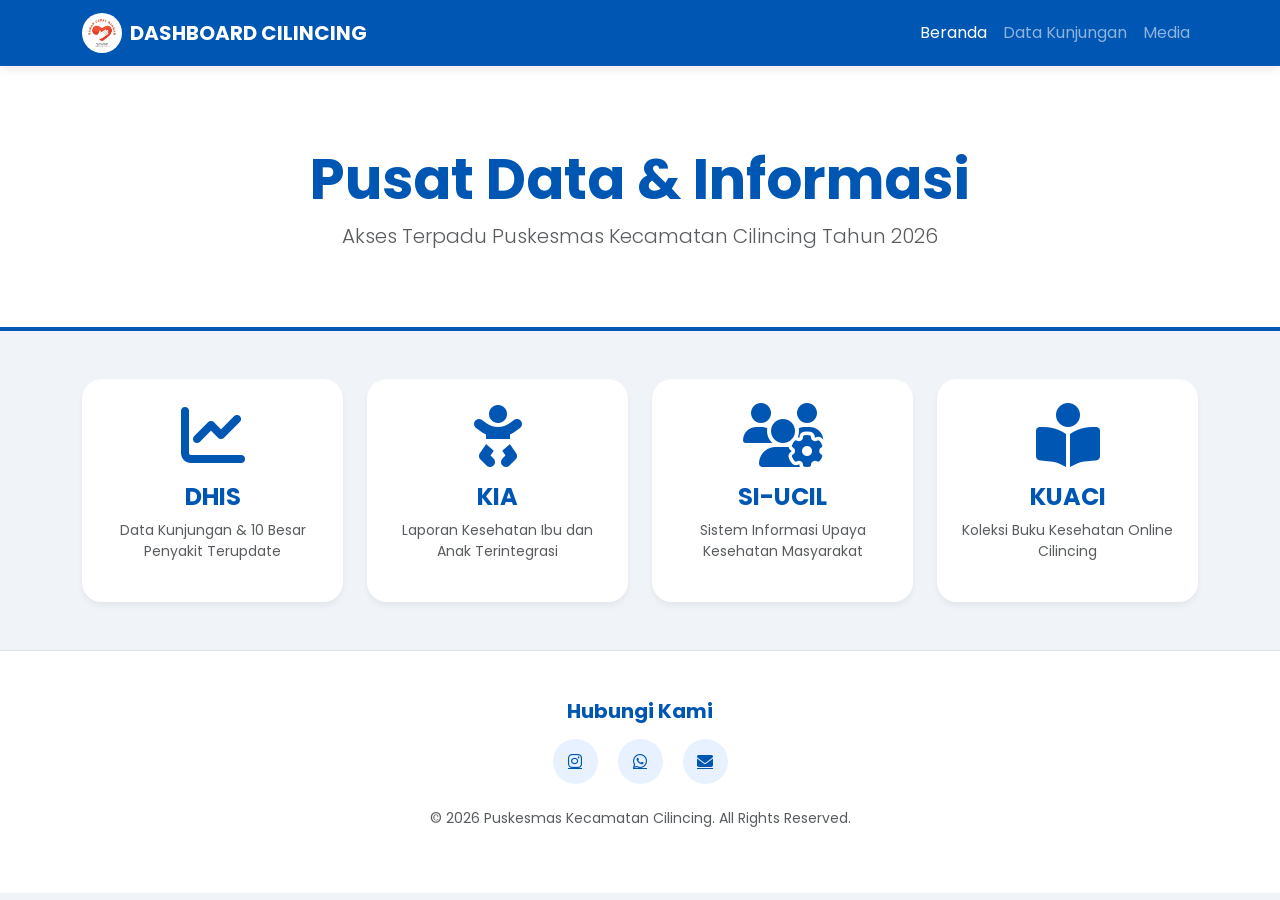
<file: index.html>
<!DOCTYPE html>
<html lang="id">
<head>
    <meta charset="UTF-8">
    <meta name="viewport" content="width=device-width, initial-scale=1.0">
    <title>Pusat Data Puskesmas Cilincing</title>
    <link href="https://cdn.jsdelivr.net/npm/bootstrap@5.3.0/dist/css/bootstrap.min.css" rel="stylesheet">
    <link href="https://fonts.googleapis.com/css2?family=Poppins:wght@300;400;600;700&display=swap" rel="stylesheet">
    <link rel="stylesheet" href="https://cdnjs.cloudflare.com/ajax/libs/font-awesome/6.4.0/css/all.min.css">
    <style>
        :root { --primary-blue: #0056b3; --hover-blue: #004085; --light-blue: #e7f1ff; }
        body { font-family: 'Poppins', sans-serif; background-color: #f0f4f8; color: #334155; }
        .navbar { background-color: var(--primary-blue) !important; box-shadow: 0 2px 10px rgba(0,0,0,0.1); }
        .hero-section { background: white; padding: 80px 0 60px; border-bottom: 4px solid var(--primary-blue); }
        .card-menu { 
            border: none; border-radius: 20px; transition: all 0.3s ease; 
            background: white; height: 100%; box-shadow: 0 4px 6px rgba(0,0,0,0.05);
        }
        .card-menu:hover { 
            transform: translateY(-12px); box-shadow: 0 15px 30px rgba(0,86,179,0.15);
            border-bottom: 5px solid var(--primary-blue);
        }
        .btn-custom {
            padding: 12px 25px; border-radius: 10px; font-weight: 600;
            display: inline-flex; align-items: center; gap: 10px;
            transition: 0.3s; text-decoration: none; border: none;
        }
        .btn-blue { background: var(--primary-blue); color: white; }
        .btn-blue:hover { background: var(--hover-blue); color: white; transform: scale(1.05); }
        .text-blue { color: var(--primary-blue) !important; }
        .social-link {
            width: 45px; height: 45px; background: var(--light-blue);
            color: var(--primary-blue); display: inline-flex; align-items: center;
            justify-content: center; border-radius: 50%; transition: 0.3s; margin: 0 8px;
        }
        .social-link:hover { background: var(--primary-blue); color: white; }
    </style>
</head>
<body>

    <nav class="navbar navbar-expand-lg navbar-dark sticky-top">
        <div class="container">
            <a class="navbar-brand fw-bold d-flex align-items-center" href="#">
                <img src="logo puskesmas.jpeg" alt="Logo" width="40" class="me-2 rounded-circle bg-white p-1">
                <span>DASHBOARD CILINCING</span>
            </a>
            <button class="navbar-toggler" type="button" data-bs-toggle="collapse" data-bs-target="#navbarNav">
                <span class="navbar-toggler-icon"></span>
            </button>
            <div class="collapse navbar-collapse" id="navbarNav">
                <ul class="navbar-nav ms-auto">
                    <li class="nav-item"><a class="nav-link active" href="#">Beranda</a></li>
                    <li class="nav-item"><a class="nav-link" href="dashboard_dhis.html">Data Kunjungan</a></li>
                    <li class="nav-item"><a class="nav-link" href="#lokasi">Media</a></li>
                </ul>
            </div>
        </div>
    </nav>

    <header class="hero-section text-center">
        <div class="container">
            <h1 class="display-4 fw-bold text-blue">Pusat Data & Informasi</h1>
            <p class="lead text-muted">Akses Terpadu Puskesmas Kecamatan Cilincing Tahun 2026</p>
        </div>
    </header>

    <main class="container my-5">
        <div class="row g-4">
            <div class="col-md-3">
                <div class="card card-menu p-4 text-center">
                    <div class="mb-3 text-blue"><i class="fas fa-chart-line fa-4x"></i></div>
                    <h4 class="fw-bold text-blue">DHIS</h4>
                    <p class="small text-muted">Data Kunjungan & 10 Besar Penyakit Terupdate</p>
                    <a href="dashboard_dhis.html" class="stretched-link"></a>
                </div>
            </div>
            <div class="col-md-3">
                <div class="card card-menu p-4 text-center">
                    <div class="mb-3 text-blue"><i class="fas fa-baby fa-4x"></i></div>
                    <h4 class="fw-bold text-blue">KIA</h4>
                    <p class="small text-muted">Laporan Kesehatan Ibu dan Anak Terintegrasi</p>
                    <a href="https://taplink.cc/laporankesgakesprocil" target="_blank" class="stretched-link"></a>
                </div>
            </div>
            <div class="col-md-3">
                <div class="card card-menu p-4 text-center">
                    <div class="mb-3 text-blue"><i class="fas fa-users-cog fa-4x"></i></div>
                    <h4 class="fw-bold text-blue">SI-UCIL</h4>
                    <p class="small text-muted">Sistem Informasi Upaya Kesehatan Masyarakat</p>
                    <a href="https://s.id/SI-UCIL-Cilincing" target="_blank" class="stretched-link"></a>
                </div>
            </div>
            <div class="col-md-3">
                <div class="card card-menu p-4 text-center">
                    <div class="mb-3 text-blue"><i class="fas fa-book-reader fa-4x"></i></div>
                    <h4 class="fw-bold text-blue">KUACI</h4>
                    <p class="small text-muted">Koleksi Buku Kesehatan Online Cilincing</p>
                    <a href="https://kuaci-cilincing.com" target="_blank" class="stretched-link"></a>
                </div>
            </div>
        </div>
    </main>

    <footer class="bg-white py-5 border-top">
        <div class="container text-center">
            <h5 class="fw-bold text-blue mb-3">Hubungi Kami</h5>
            <div class="mb-4">
                <a href="#" class="social-link"><i class="fab fa-instagram"></i></a>
                <a href="#" class="social-link"><i class="fab fa-whatsapp"></i></a>
                <a href="mailto:pkmascilincing@gmail.com" class="social-link"><i class="fas fa-envelope"></i></a>
            </div>
            <p class="small text-muted">&copy; 2026 Puskesmas Kecamatan Cilincing. All Rights Reserved.</p>
        </div>
    </footer>

    <script src="https://cdn.jsdelivr.net/npm/bootstrap@5.3.0/dist/js/bootstrap.bundle.min.js"></script>
</body>
</html>
</file>
